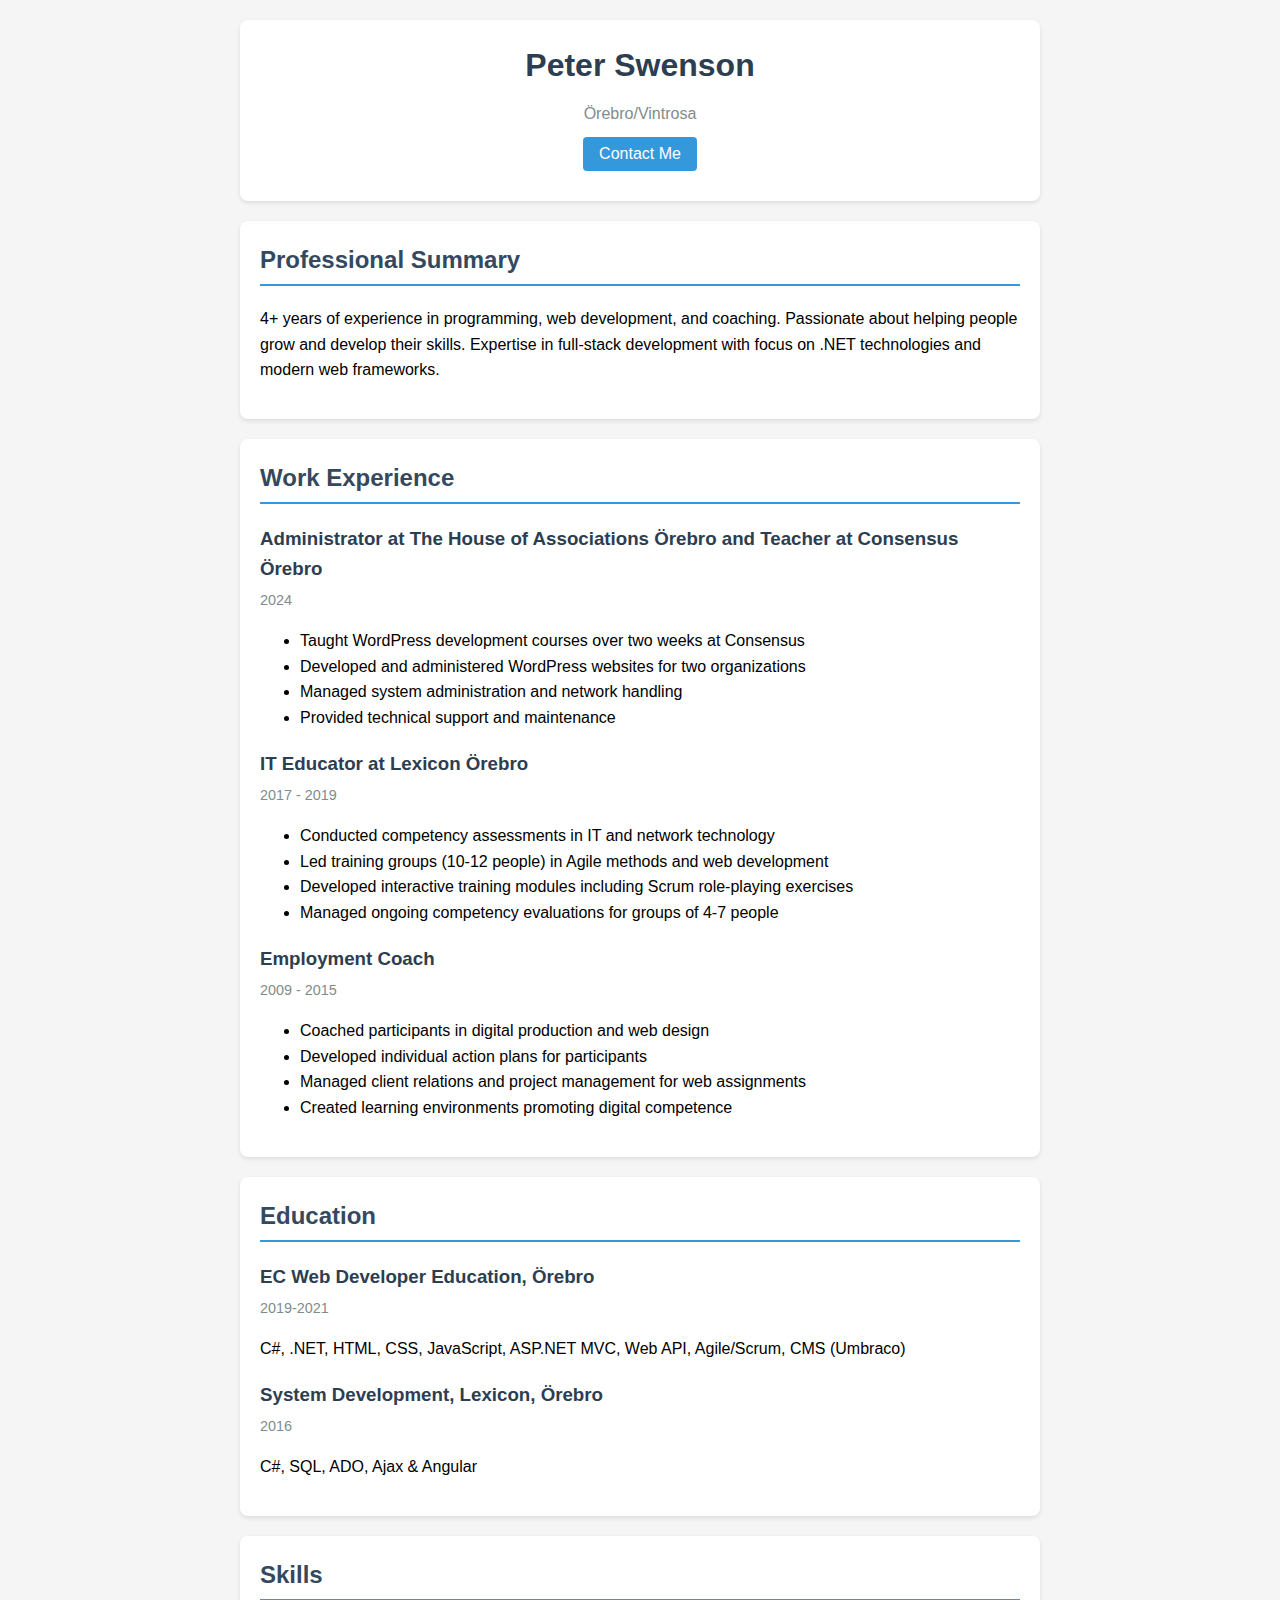
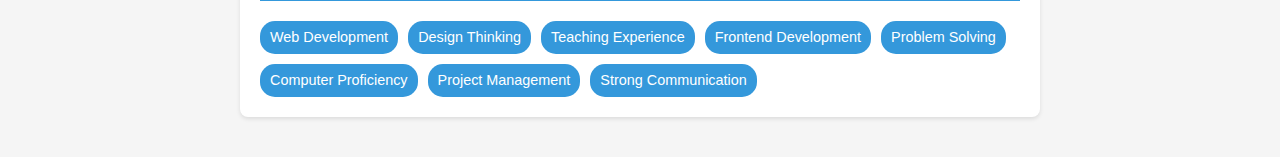
<file: sys_temp_b7x9q2m.html>
<!DOCTYPE html>
<html lang="en">
<head>
    <meta charset="UTF-8">
    <meta name="viewport" content="width=device-width, initial-scale=1.0">
    <title>Professional Profile</title>
    <style>
        body {
            font-family: 'Segoe UI', Tahoma, Geneva, Verdana, sans-serif;
            line-height: 1.6;
            margin: 0;
            padding: 20px;
            max-width: 800px;
            margin: 0 auto;
            background-color: #f5f5f5;
        }
        .header {
            text-align: center;
            padding: 20px;
            background-color: #fff;
            border-radius: 8px;
            margin-bottom: 20px;
            box-shadow: 0 2px 4px rgba(0,0,0,0.1);
        }
        .section {
            background-color: #fff;
            padding: 20px;
            margin-bottom: 20px;
            border-radius: 8px;
            box-shadow: 0 2px 4px rgba(0,0,0,0.1);
        }
        h1 {
            color: #2c3e50;
            margin: 0;
        }
        h2 {
            color: #34495e;
            border-bottom: 2px solid #3498db;
            padding-bottom: 5px;
            margin-top: 0;
        }
        .contact-info {
            color: #7f8c8d;
            margin: 10px 0;
        }
        .experience-item {
            margin-bottom: 15px;
        }
        .experience-item h3 {
            color: #2c3e50;
            margin-bottom: 5px;
        }
        .date {
            color: #7f8c8d;
            font-size: 0.9em;
        }
        .skills {
            display: flex;
            flex-wrap: wrap;
            gap: 10px;
        }
        .skill {
            background-color: #3498db;
            color: white;
            padding: 5px 10px;
            border-radius: 15px;
            font-size: 0.9em;
        }
        .contact-btn {
            background-color: #3498db;
            color: white;
            border: none;
            padding: 8px 16px;
            border-radius: 4px;
            cursor: pointer;
            font-size: 1em;
            margin-top: 10px;
        }
        .contact-btn:hover {
            background-color: #2980b9;
        }
        .modal {
            display: none;
            position: fixed;
            top: 0;
            left: 0;
            width: 100%;
            height: 100%;
            background-color: rgba(0,0,0,0.5);
            z-index: 1000;
        }
        .modal-content {
            background-color: #fff;
            margin: 15% auto;
            padding: 20px;
            width: 80%;
            max-width: 500px;
            border-radius: 8px;
            position: relative;
        }
        .close {
            position: absolute;
            right: 20px;
            top: 10px;
            font-size: 28px;
            cursor: pointer;
            color: #aaa;
        }
        .close:hover {
            color: #555;
        }
        .form-group {
            margin-bottom: 15px;
        }
        .form-group label {
            display: block;
            margin-bottom: 5px;
            color: #2c3e50;
        }
        .form-group input,
        .form-group textarea {
            width: 100%;
            padding: 8px;
            border: 1px solid #ddd;
            border-radius: 4px;
            font-size: 1em;
        }
        .form-group textarea {
            height: 100px;
            resize: vertical;
        }
        .submit-btn {
            background-color: #3498db;
            color: white;
            border: none;
            padding: 10px 20px;
            border-radius: 4px;
            cursor: pointer;
            font-size: 1em;
        }
        .submit-btn:hover {
            background-color: #2980b9;
        }
        @media print {
            body {
                background-color: white;
            }
            .section {
                box-shadow: none;
                border: 1px solid #ddd;
            }
            .contact-btn, .modal {
                display: none;
            }
        }
    </style>
</head>
<body>
    <div class="header">
        <h1>Peter Swenson</h1>
        <div class="contact-info">
            Örebro/Vintrosa<br>
            <button onclick="document.getElementById('contact-form').style.display='block'" class="contact-btn">Contact Me</button>
        </div>
    </div>

    <div id="contact-form" class="modal">
        <div class="modal-content">
            <span class="close" onclick="document.getElementById('contact-form').style.display='none'">&times;</span>
            <h2>Contact Me</h2>
            <form action="https://formspree.io/f/xrbeerql" method="POST">
                <div class="form-group">
                    <label for="name">Your Name:</label>
                    <input type="text" id="name" name="name" required>
                </div>
                <div class="form-group">
                    <label for="email">Your Email:</label>
                    <input type="email" id="email" name="email" required>
                </div>
                <div class="form-group">
                    <label for="message">Message:</label>
                    <textarea id="message" name="message" required></textarea>
                </div>
                <button type="submit" class="submit-btn">Send Message</button>
            </form>
        </div>
    </div>

    <div class="section">
        <h2>Professional Summary</h2>
        <p>4+ years of experience in programming, web development, and coaching. Passionate about helping people grow and develop their skills. Expertise in full-stack development with focus on .NET technologies and modern web frameworks.</p>
    </div>
    
    <div class="section">
        <h2>Work Experience</h2>
        <div class="experience-item">
            <h3>Administrator at The House of Associations Örebro and Teacher at Consensus Örebro</h3>
            <div class="date">2024</div>
            <ul>
                <li>Taught WordPress development courses over two weeks at Consensus</li>
                <li>Developed and administered WordPress websites for two organizations</li>
                <li>Managed system administration and network handling</li>
                <li>Provided technical support and maintenance</li>
            </ul>
        </div>
    
        <div class="experience-item">
            <h3>IT Educator at Lexicon Örebro</h3>
            <div class="date">2017 - 2019</div>
            <ul>
                <li>Conducted competency assessments in IT and network technology</li>
                <li>Led training groups (10-12 people) in Agile methods and web development</li>
                <li>Developed interactive training modules including Scrum role-playing exercises</li>
                <li>Managed ongoing competency evaluations for groups of 4-7 people</li>
            </ul>
        </div>
    
        <div class="experience-item">
            <h3>Employment Coach</h3>
            <div class="date">2009 - 2015</div>
            <ul>
                <li>Coached participants in digital production and web design</li>
                <li>Developed individual action plans for participants</li>
                <li>Managed client relations and project management for web assignments</li>
                <li>Created learning environments promoting digital competence</li>
            </ul>
        </div>
    </div>
    
    <div class="section">
        <h2>Education</h2>
        <div class="experience-item">
            <h3>EC Web Developer Education, Örebro</h3>
            <div class="date">2019-2021</div>
            <p>C#, .NET, HTML, CSS, JavaScript, ASP.NET MVC, Web API, Agile/Scrum, CMS (Umbraco)</p>
        </div>
        <div class="experience-item">
            <h3>System Development, Lexicon, Örebro</h3>
            <div class="date">2016</div>
            <p>C#, SQL, ADO, Ajax & Angular</p>
        </div>
    </div>
    
    <div class="section">
        <h2>Skills</h2>
        <div class="skills">
            <span class="skill">Web Development</span>
            <span class="skill">Design Thinking</span>
            <span class="skill">Teaching Experience</span>
            <span class="skill">Frontend Development</span>
            <span class="skill">Problem Solving</span>
            <span class="skill">Computer Proficiency</span>
            <span class="skill">Project Management</span>
            <span class="skill">Strong Communication</span>
        </div>
    </div>

    <script>
        // Close modal when clicking outside of it
        window.onclick = function(event) {
            var modal = document.getElementById('contact-form');
            if (event.target == modal) {
                modal.style.display = "none";
            }
        }
    </script>
</body>
</html>
</file>
